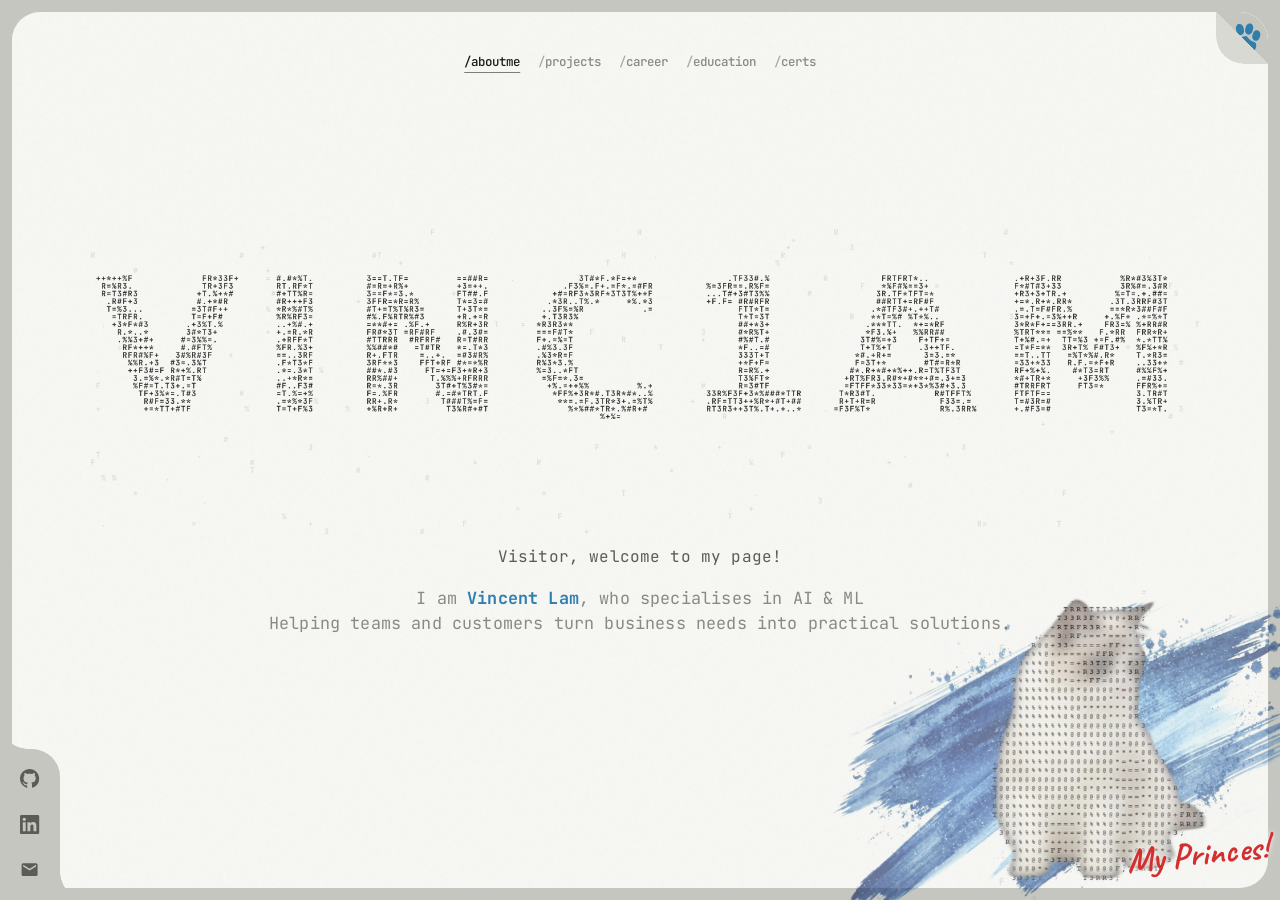
<file: index.html>
<!DOCTYPE html>
<html lang="en">
  <head>
    <meta charset="UTF-8" />
    <meta name="viewport" content="width=device-width, initial-scale=1.0" />
    <meta
      name="description"
      content="Vincent Lam — AI &amp; ML Scientist. A minimal ASCII portfolio."
    />
    <title>Vincent Lam — AI &amp; ML</title>
    <link rel="icon" href="favicon.svg" type="image/svg+xml" />
    <link rel="preconnect" href="https://fonts.googleapis.com" />
    <link rel="preconnect" href="https://fonts.gstatic.com" crossorigin />
    <link
      href="https://fonts.googleapis.com/css2?family=Caveat:wght@700&family=JetBrains+Mono:wght@400;500;600;700&display=swap"
      rel="stylesheet"
    />
    <link rel="stylesheet" href="css/ascii.css?v=198" />
  </head>
  <body>
    <a class="skip-link" href="#path-nav">Skip to sections</a>

    <div class="app" id="app" data-mode="hero">
      <section class="shell" aria-label="Vinc1AM">
        <button
          type="button"
          class="page-fold"
          id="cat-fold"
          aria-controls="corner-cat-stage"
          aria-pressed="false"
          aria-label="Hide cat"
          title="Hide cat"
        >
          <span class="page-fold__cut" aria-hidden="true"></span>
          <span class="page-fold__flap" aria-hidden="true"></span>
          <span class="page-fold__icon" aria-hidden="true">
            <!-- CC0 / public domain — Openclipart “Paw Print” by Arvin61r58 -->
            <svg xmlns="http://www.w3.org/2000/svg" viewBox="0 0 365 420" width="32" height="32" focusable="false" fill="currentColor">
              <g transform="translate(-216 -469)">
                <path d="m351.56 875.94c-12.33 12.376-26.404 12.488-43.915 4.715-31.599-14.026-51.755-34.208-62.193-62.273-2.7813-7.4787-3.3763-12.675-3.3763-29.488 0-17.639 0.54171-21.956 3.9908-31.8 9.693-27.664 33.58-11.885 70.798-26.354 21.596-8.3958 31.372-44.544 66.063-44.695 23.892-0.10353 37.369-5.5272 42.903 2.5911 48.237 70.766 77.566 42.314 95.025 71.802 7.2586 12.259 5.9449 36.05 1.3844 51.04-5.4835 18.024-11.853 27.447-29.151 43.126-20.761 18.818-53.766 47.318-66.465 26.311-11.564-19.129-57.095-23.013-75.065-4.9752z"/>
                <path d="m260.5 721.97c-2.7972-0.30752-8.3811-2.4607-12.409-4.7849-14.966-8.6365-23.741-24.627-28.418-51.787-2.2063-12.81-2.2172-16.381-0.0815-26.494 3.0767-14.569 4.5217-17.314 12.56-23.864 7.4625-6.0803 21.405-10.123 29.599-8.5826 21.998 4.1351 40.802 36.158 41.234 70.223 0.16398 12.936-4.4365 25.628-12.329 34.015-5.3014 5.6331-7.8465 7.1374-15.698 9.2781-5.1541 1.4052-11.66 2.3033-14.457 1.9958z"/>
                <path d="m500.85 727.69c-5.9638-3.7182-13.193-11.871-15.566-17.556-1.0459-2.5048-2.5584-9.6018-3.3612-15.771-1.3605-10.455-1.1108-12.378 3.6758-28.318 7.458-24.836 17.059-39.113 30.726-45.692 8.9685-4.3168 16.49-4.3184 28.214-0.006 18.248 6.7121 27.604 20.678 28.167 42.046 0.23306 8.8474-0.57603 12.781-5.8727 28.555-5.1921 15.462-7.0688 19.426-12.124 25.606-15.93 19.478-34.365 23.29-53.859 11.136z"/>
                <path d="m338.32 670.96c-20.284-6.0729-33.454-28.902-37.974-65.824-1.681-13.73-1.5401-16.732 1.2342-26.294 5.6421-19.448 13.979-27.705 31.041-30.743 12.022-2.1411 19.023-0.80141 27.854 5.3286 16.421 11.398 24.446 26.961 28.085 54.467 2.1356 16.141 2.148 19.934 0.0912 27.844-5.1332 19.741-15.575 31.175-32.084 35.134-8.6624 2.077-11.555 2.0908-18.248 0.0872z"/>
                <path d="m451.54 665.17c20.488-5.2603 34.471-27.548 40.318-64.263 2.1744-13.654 2.1417-16.658-0.28614-26.325-4.9376-19.659-12.971-28.242-29.911-31.958-11.936-2.6186-18.98-1.5589-28.026 4.2148-16.82 10.736-25.399 25.967-30.027 53.309-2.7155 16.044-2.8645 19.834-1.0941 27.82 4.4184 19.932 14.441 31.773 30.796 36.387 8.5813 2.4207 11.472 2.5498 18.231 0.81425z"/>
              </g>
            </svg>
          </span>
        </button>

        <div class="topbar">
          <nav class="path-nav" id="path-nav" aria-label="Sections">
            <button type="button" class="path-nav__link is-active" data-path="aboutme" aria-current="page">
              <span class="path-nav__slash">/</span>aboutme
            </button>
            <button type="button" class="path-nav__link" data-path="projects" data-slide="projects">
              <span class="path-nav__slash">/</span>projects
            </button>
            <button type="button" class="path-nav__link" data-path="career" data-slide="career">
              <span class="path-nav__slash">/</span>career
            </button>
            <button type="button" class="path-nav__link" data-path="education" data-slide="education">
              <span class="path-nav__slash">/</span>education
            </button>
            <button type="button" class="path-nav__link" data-path="certs" data-slide="certs">
              <span class="path-nav__slash">/</span>certs
            </button>
          </nav>
        </div>

        <div class="shell__top">
          <h1 class="visually-hidden">Vinc1AM</h1>
          <div
            class="wordmark ascii-mosaic"
            id="ascii-mosaic"
            data-text="VINC1AM"
            data-chars="#*%=+FR3T."
            data-fade
            aria-hidden="true"
          ></div>
          <p class="welcome">Visitor, welcome to my page!</p>
          <p class="tagline">
            I am <span class="tagline__name">Vincent Lam</span>, who specialises in AI &amp; ML<br />
            Helping teams and customers turn business needs into practical solutions.
          </p>
        </div>

        <div class="shell__mid">
          <div class="slide-wrap" id="slide-wrap">
            <div class="pane-chrome">
              <p class="term-line term-line--display pane__prompt" aria-hidden="true">
                <span class="deck__prompt-user">visitor</span><span class="deck__prompt-at">@</span><span class="deck__prompt-host">vinc1am.portfolio</span><span class="deck__prompt-path">:~</span><span class="deck__prompt-sep">$</span>
                <span class="term-line__cmd" id="slide-cmd">cd ~</span>
                <span class="term-line__cursor" aria-hidden="true"></span>
              </p>

              <div class="slide-track" id="slide-track">
                <article class="pane pane--slide" data-slide-panel="projects" id="panel-projects" hidden>
                  <div class="pane__body">
                    <ul class="term-list" id="list-projects"></ul>
                  </div>
                </article>

                <article class="pane pane--slide" data-slide-panel="career" id="panel-career" hidden>
                  <div class="pane__body">
                    <ul class="term-list" id="list-career"></ul>
                  </div>
                </article>

                <article class="pane pane--slide" data-slide-panel="education" id="panel-education" hidden>
                  <div class="pane__body">
                    <ul class="term-list" id="list-education"></ul>
                  </div>
                </article>

                <article class="pane pane--slide pane--certs" data-slide-panel="certs" id="panel-certs" hidden>
                  <div class="pane__body">
                    <ul class="term-list" id="list-certs"></ul>
                  </div>
                </article>
              </div>
            </div>

            <div class="slide-dots" aria-hidden="true">
              <span class="slide-dot" data-dot="projects"></span>
              <span class="slide-dot" data-dot="career"></span>
              <span class="slide-dot" data-dot="education"></span>
              <span class="slide-dot" data-dot="certs"></span>
            </div>
          </div>
        </div>

      </section>

      <nav class="social social--corner" aria-label="Contact">
        <a
          class="social__link"
          href="https://github.com/vinc1am"
          target="_blank"
          rel="noopener noreferrer"
          aria-label="GitHub"
        >
          <svg class="social__icon" xmlns="http://www.w3.org/2000/svg" viewBox="0 0 24 24" aria-hidden="true" focusable="false">
            <path fill="currentColor" d="M12 0C5.37 0 0 5.37 0 12c0 5.31 3.435 9.795 8.205 11.385.6.105.825-.255.825-.57 0-.285-.015-1.23-.015-2.235-3.015.555-3.795-.735-4.035-1.41-.135-.345-.72-1.41-1.23-1.695-.42-.225-1.02-.78-.015-.795.945-.015 1.62.87 1.845 1.23 1.08 1.815 2.805 1.305 3.495.99.105-.78.42-1.305.765-1.605-2.67-.3-5.46-1.335-5.46-5.925 0-1.305.465-2.385 1.23-3.225-.12-.3-.54-1.53.12-3.18 0 0 1.005-.315 3.3 1.23.96-.27 1.98-.405 3-.405s2.04.135 3 .405c2.295-1.56 3.3-1.23 3.3-1.23.66 1.65.24 2.88.12 3.18.765.84 1.23 1.905 1.23 3.225 0 4.605-2.805 5.625-5.475 5.925.435.375.81 1.095.81 2.22 0 1.605-.015 2.895-.015 3.3 0 .315.225.69.825.57A12.02 12.02 0 0024 12c0-6.63-5.37-12-12-12z" />
          </svg>
        </a>
        <a
          class="social__link"
          href="https://www.linkedin.com/in/vinc1am/"
          target="_blank"
          rel="noopener noreferrer"
          aria-label="LinkedIn"
        >
          <svg class="social__icon" xmlns="http://www.w3.org/2000/svg" viewBox="0 0 24 24" aria-hidden="true" focusable="false">
            <path fill="currentColor" d="M20.447 20.452h-3.554v-5.569c0-1.328-.027-3.037-1.852-3.037-1.853 0-2.136 1.445-2.136 2.939v5.667H9.351V9h3.414v1.561h.046c.477-.9 1.637-1.85 3.37-1.85 3.601 0 4.267 2.37 4.267 5.455v6.286zM5.337 7.433c-1.144 0-2.063-.926-2.063-2.065 0-1.138.92-2.063 2.063-2.063 1.14 0 2.064.925 2.064 2.063 0 1.139-.925 2.065-2.064 2.065zm1.782 13.019H3.555V9h3.564v11.452zM22.225 0H1.771C.792 0 0 .774 0 1.729v20.542C0 23.227.792 24 1.771 24h20.451C23.2 24 24 23.227 24 22.271V1.729C24 .774 23.2 0 22.222 0h.003z" />
          </svg>
        </a>
        <a class="social__link" href="mailto:vlianmcent@gmail.com" aria-label="Email">
          <svg class="social__icon" xmlns="http://www.w3.org/2000/svg" viewBox="0 0 24 24" aria-hidden="true" focusable="false">
            <path fill="currentColor" d="M20 4H4C2.9 4 2 4.9 2 6v12c0 1.1.9 2 2 2h16c1.1 0 2-.9 2-2V6c0-1.1-.9-2-2-2zm0 4l-8 5-8-5V6l8 5 8-5v2z" />
          </svg>
        </a>
      </nav>

      <!-- Corner ASCII cat + sketch label (same as vinc1am.com hero) -->
      <div class="corner-cat-stage" id="corner-cat-stage" aria-hidden="true">
        <div class="corner-cat"></div>
        <p class="corner-cat__sketch">My Princes!</p>
      </div>

    </div>

    <script src="js/ascii-mosaic.js?v=56" defer></script>
    <script src="js/ascii.js?v=44" defer></script>
    <script src="js/corner-cat.js?v=19" defer></script>
  </body>
</html>
</file>
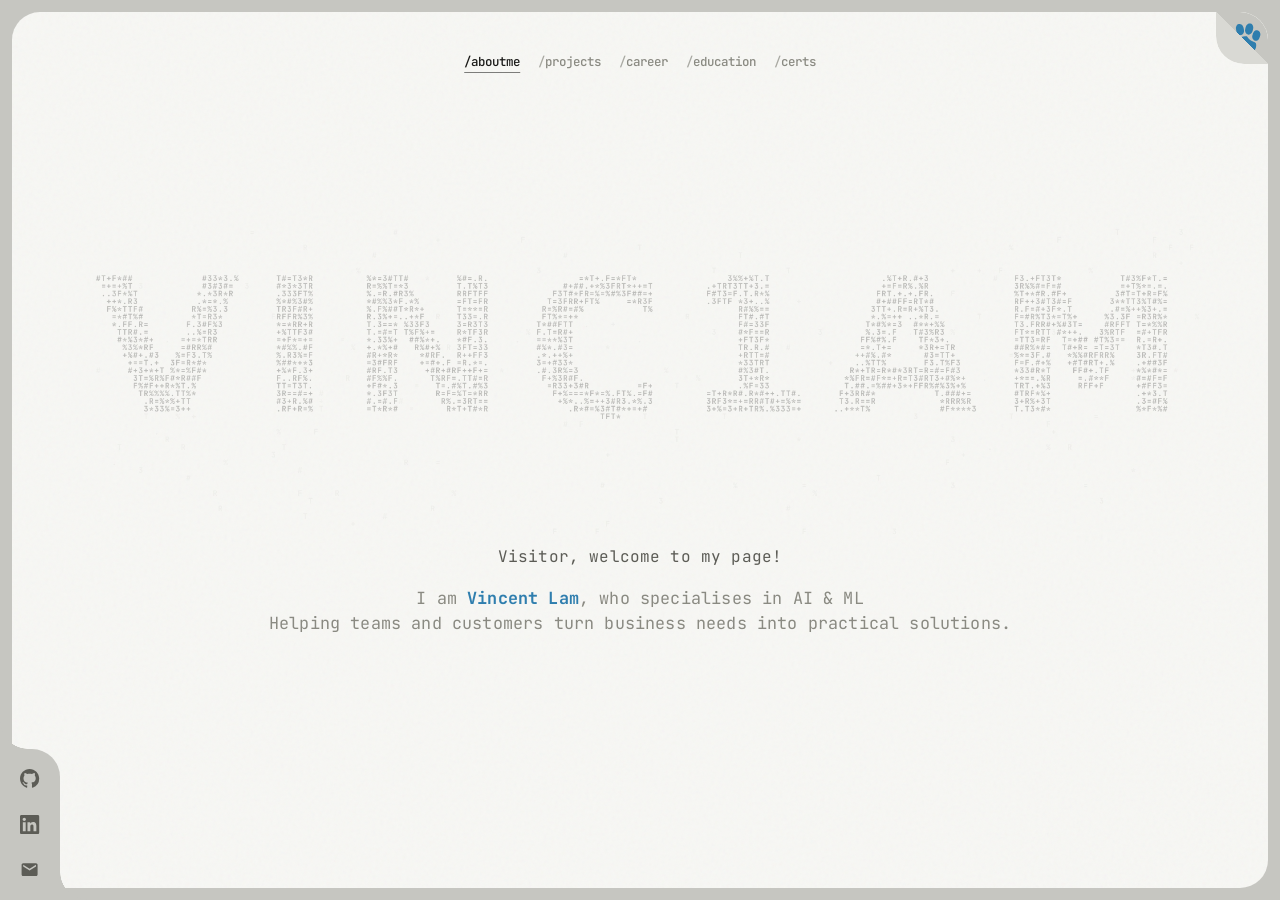
<file: ascii.html>
<!DOCTYPE html>
<html lang="en">
  <head>
    <meta charset="UTF-8" />
    <meta http-equiv="refresh" content="0; url=./" />
    <link rel="canonical" href="./" />
    <title>Redirecting…</title>
  </head>
  <body>
    <p><a href="./">Continue to Vincent Lam</a></p>
  </body>
</html>
</file>
<file: css/ascii.css>
/* Vincent Lam — ASCII portrait landing (dev) */

:root {
  color-scheme: light;
  /* Cover = fresh paper stage; page = deeper stone frame (must read apart) */
  --bg: #f7f7f4;
  --bg-deep: #c6c6c1;
  --page: var(--bg-deep);
  --cover: var(--bg);
  --ink: #1a1a18;
  --ink-soft: #5c5c56;
  --ink-faint: #8a8a82;
  --line: rgba(26, 26, 24, 0.1);
  --ascii: #222220;
  --accent: #6aafd4; /* soft — mosaic jump flash */
  --accent-text: #2f7eae; /* stronger — names, company labels */
  /* Cool accent while glyphs jump (hover push) */
  --ascii-flash: var(--accent);
  --surface: rgba(255, 255, 255, 0.28);
  --surface-panel: rgba(255, 255, 255, 0.55);
  --surface-strong: rgba(255, 255, 255, 0.7);
  --surface-border: rgba(26, 26, 24, 0.12);
  /* One clear terminal face for UI + body copy */
  --font-ui: "JetBrains Mono", ui-monospace, Menlo, monospace;
  --font-mono: "JetBrains Mono", ui-monospace, Menlo, monospace;
  --pad: clamp(1.1rem, 3.2vw, 2rem);
  --ease: cubic-bezier(0.22, 1, 0.36, 1);
  --frame: 0.75rem;
  --r: 1.75rem;
  --scoop: 1.75rem; /* same as before the oversized bump */
  --dock-btn: 2.45rem;
  --dock-gap: 0.4rem;
  --dock-pad: 0.65rem;
  --dock-w: calc(var(--dock-btn) + 2 * var(--dock-pad));
  --dock-h: calc(
    3 * var(--dock-btn) + 2 * var(--dock-gap) + 2 * var(--dock-pad)
  );
}

*,
*::before,
*::after {
  box-sizing: border-box;
}

html,
body {
  height: 100%;
  overflow: hidden;
}

body {
  margin: 0;
  font-family: var(--font-ui);
  font-size: 0.9375rem;
  line-height: normal;
  font-weight: 400;
  color: var(--ink);
  background: var(--page);
  -webkit-font-smoothing: antialiased;
}

.app {
  position: relative;
  width: 100%;
  height: 100svh;
  overflow: hidden;
  font-family: var(--font-mono);
  background: var(--page);
  padding: var(--frame);
  box-sizing: border-box;
}

/*
 * Top-right page fold — peels further on hover (cat icon),
 * click toggles the corner cat + “My Princes!”.
 *
 * Geometry: corner is cut away (shows --page); the paper triangle
 * folds down onto the cover so its backside is visible.
 */
.page-fold {
  /* Level 1 idle — peek; hover jumps straight to level 3 */
  --fold: 3.25rem;
  position: absolute;
  top: 0;
  right: 0;
  z-index: 12;
  width: var(--fold);
  height: var(--fold);
  padding: 0;
  border: 0;
  background: transparent;
  cursor: pointer;
  /* Outer cover corner stays rounded while the flap peels */
  border-top-right-radius: var(--r);
  overflow: hidden;
  transition: width 0.35s var(--ease), height 0.35s var(--ease);
}

.page-fold:hover,
.page-fold:focus-visible {
  --fold: 4.35rem;
}

.page-fold:focus-visible {
  outline: 2px solid var(--accent-text);
  outline-offset: 3px;
}

/*
 * Stack (bottom → top): cut ground → cat → flap/cover.
 * Cat is fixed; only the fold size reveals more of it through the cut.
 * Flap sits above so the folded paper covers the cat on that side.
 */
.page-fold__cut {
  position: absolute;
  inset: 0;
  z-index: 0;
  pointer-events: none;
  clip-path: polygon(0 0, 100% 0, 100% 100%);
  background: var(--page);
}

.page-fold__icon {
  position: absolute;
  inset: 0;
  z-index: 1;
  pointer-events: none;
  /* On (default, cat showing) → blue; off → muted */
  color: var(--accent-text);
  /* Only visible in the cut — cover/flap hide the rest */
  clip-path: polygon(0 0, 100% 0, 100% 100%);
  transition: color 0.25s var(--ease);
}

.page-fold.is-open .page-fold__icon {
  color: var(--ink-soft);
}

.page-fold__icon svg {
  position: absolute;
  top: 0.3rem;
  right: 0.3rem;
  display: block;
  width: 2.35rem;
  height: 2.35rem;
}

/*
 * Folded-down flap = flat backside of the corner on the cover
 * (above the cat so it reads as paper covering the icon).
 */
.page-fold__flap {
  position: absolute;
  inset: 0;
  z-index: 2;
  pointer-events: none;
  background: #d9d9d4;
  border-bottom-left-radius: var(--r);
  -webkit-mask-image: linear-gradient(45deg, #000 50%, transparent 50%);
  mask-image: linear-gradient(45deg, #000 50%, transparent 50%);
}

a {
  color: inherit;
  text-decoration: none;
}

a:hover {
  text-decoration: underline;
  text-underline-offset: 0.18em;
}

button {
  font: inherit;
  color: inherit;
  background: none;
  border: 0;
  padding: 0;
  cursor: pointer;
}

a:focus-visible,
button:focus-visible {
  outline: 2px solid var(--ink);
  outline-offset: 3px;
}

.skip-link {
  position: absolute;
  left: -999px;
  top: 0.5rem;
  z-index: 100;
  padding: 0.5rem 0.75rem;
  background: var(--ink);
  color: var(--bg);
}

.skip-link:focus {
  left: 0.5rem;
}

.visually-hidden {
  position: absolute;
  width: 1px;
  height: 1px;
  padding: 0;
  margin: -1px;
  overflow: hidden;
  clip: rect(0, 0, 0, 0);
  white-space: nowrap;
  border: 0;
}

.shell {
  position: relative;
  height: 100%;
  display: grid;
  grid-template-rows: auto auto minmax(0, 1fr);
  gap: clamp(0.75rem, 2vh, 1.25rem);
  padding: var(--pad);
  /* Cover stage — BL open for icon dock; scoops add the concave R */
  background: var(--cover);
  border-radius: var(--r);
  border-bottom-left-radius: 0;
  overflow: hidden;
  box-sizing: border-box;
}

.shell::before {
  content: "";
  position: absolute;
  inset: 0;
  pointer-events: none;
  opacity: 0.035;
  background-image: url("data:image/svg+xml,%3Csvg viewBox='0 0 256 256' xmlns='http://www.w3.org/2000/svg'%3E%3Cfilter id='n'%3E%3CfeTurbulence type='fractalNoise' baseFrequency='0.9' numOctaves='3' stitchTiles='stitch'/%3E%3C/filter%3E%3Crect width='100%25' height='100%25' filter='url(%23n)'/%3E%3C/svg%3E");
  z-index: 0;
  border-radius: inherit;
}

/* Graph-paper grid removed — cleaner bg */

.shell__top,
.shell__mid,
.corners,
.topbar {
  position: relative;
  z-index: 1;
}

.topbar {
  position: relative;
  z-index: 5;
  display: flex;
  align-items: center;
  justify-content: center;
  min-height: 2.15rem;
}

/* Terminal path nav — minimal, mono, slash-led */
.path-nav {
  position: absolute;
  left: 50%;
  transform: translateX(-50%);
  display: flex;
  flex-wrap: wrap;
  align-items: baseline;
  justify-content: center;
  gap: 0.15rem 1.1rem;
  font-family: var(--font-mono);
  font-size: 0.78rem;
  font-weight: 500;
  letter-spacing: 0.01em;
  max-width: calc(100% - 18rem);
}

.path-nav__link {
  position: relative;
  padding: 0.2rem 0;
  color: var(--ink-faint);
  border: 0;
  background: none;
  cursor: pointer;
  transition: color 0.25s var(--ease);
}

.path-nav__slash {
  color: var(--ink-faint);
  opacity: 0.7;
  margin-right: 0.02em;
}

.path-nav__link:hover {
  color: var(--ink);
  text-decoration: none;
}

.path-nav__link:hover .path-nav__slash {
  color: var(--ink-soft);
  opacity: 1;
}

.path-nav__link.is-active {
  color: var(--ink);
}

.path-nav__link.is-active .path-nav__slash {
  color: var(--ink);
  opacity: 1;
}

.path-nav__link.is-active::after {
  content: "";
  position: absolute;
  left: 0;
  right: 0;
  bottom: 0;
  height: 1px;
  background: var(--ink);
  opacity: 0.55;
}

.shell__top {
  display: flex;
  flex-direction: column;
  align-items: center;
  gap: 0.65rem;
  padding-top: clamp(0.25rem, 1.5vh, 0.75rem);
}

.shell__mid {
  min-height: 0;
  display: grid;
  grid-template-rows: minmax(0, 1fr);
  gap: 0.55rem;
  max-width: 720px;
  width: 100%;
  margin: 0 auto;
  align-content: start;
}

.corners {
  position: relative;
  z-index: 2;
  display: flex;
  justify-content: space-between;
  align-items: flex-start;
  gap: 1.5rem;
  pointer-events: none;
}

.corners a,
.corners button {
  pointer-events: auto;
}

.corners--bottom {
  justify-content: flex-end;
  align-items: flex-end;
  gap: 1rem;
}

/* Cat stage — brush + ASCII + sketch label */
.corner-cat-stage {
  position: absolute;
  right: -6.25rem;
  bottom: 0;
  z-index: 4;
  width: min(58vw, 620px);
  pointer-events: none;
  /* Progressive: shell shows first; cat fades in when frames are ready */
  opacity: 0;
  transition:
    opacity 0.55s var(--ease),
    transform 0.45s var(--ease),
    visibility 0.4s;
}

.corner-cat-stage.is-ready {
  opacity: 1;
}

.corner-cat-stage.is-hidden,
.corner-cat-stage[hidden] {
  display: none !important;
  opacity: 0;
}

.corner-cat {
  position: relative;
  width: 100%;
  pointer-events: auto;
  line-height: 0;
  cursor: default;
}

.corner-cat__sketch {
  position: absolute;
  /* Bottom-right of the cat stage */
  left: auto;
  right: 18%;
  top: auto;
  bottom: 8%;
  z-index: 2;
  margin: 0;
  font-family: "Caveat", cursive;
  font-size: clamp(1.55rem, 3.4vw, 2.15rem);
  font-weight: 700;
  color: #d32f2f; /* same sketch red as vinc1am.com */
  line-height: 1.05;
  letter-spacing: 0.01em;
  transform: rotate(-6deg);
  pointer-events: none;
  user-select: none;
  text-shadow:
    0 0.5px 0 rgba(198, 40, 40, 0.12),
    0 0 0.08em rgba(247, 247, 244, 0.95),
    0 0 0.2em rgba(247, 247, 244, 0.7);
}

/* 筆刷 plate — full stroke visible (contain), sized under the cat */
.corner-cat::before {
  content: "";
  position: absolute;
  z-index: 0;
  right: -2%;
  bottom: -2%;
  width: 132%; /* 88% × 1.5 */
  height: 108%; /* 72% × 1.5 */
  background: url("../assets/cat/brush-bg.webp") center / contain no-repeat;
  opacity: 0.58;
  filter: none;
  mix-blend-mode: multiply;
  pointer-events: none;
  transform: translate(12%, 12%) rotate(-4deg);
  border-radius: 0;
  -webkit-mask-image: none;
  mask-image: none;
}

.corner-cat__media {
  position: relative;
  z-index: 1;
  display: block;
  width: 100%;
  height: auto;
  object-fit: contain;
  object-position: bottom right;
  background: transparent;
  pointer-events: auto;
  user-select: none;
  vertical-align: bottom;
}

.corner-cat.is-flushing .corner-cat__media {
  filter: contrast(1.04);
}

.social {
  display: flex;
  align-items: center;
  gap: 0.4rem;
}

/*
 * Bottom-left dock (previous area) + concave scoops.
 * East scoop uses the same math as north (circle at outer corner)
 * with a 1px overlap so the V 缺口 stays filled.
 */
.social--corner {
  position: absolute;
  left: 0;
  bottom: 0;
  z-index: 7;
  box-sizing: border-box;
  width: var(--dock-w);
  height: var(--dock-h);
  flex-direction: column;
  align-items: center;
  justify-content: center;
  gap: var(--dock-gap);
  margin: 0;
  padding: var(--dock-pad);
  background: var(--page);
  border-top-right-radius: var(--scoop);
}

/* North scoop — larger inverted 角 into the cover above */
.social--corner::before {
  content: "";
  position: absolute;
  left: 0;
  top: calc(-1 * var(--scoop) + 0.5px);
  width: var(--scoop);
  height: var(--scoop);
  background: var(--page);
  -webkit-mask-image: radial-gradient(
    circle at 100% 0,
    #0000 calc(var(--scoop) - 0.5px),
    #000 var(--scoop)
  );
  mask-image: radial-gradient(
    circle at 100% 0,
    #0000 calc(var(--scoop) - 0.5px),
    #000 var(--scoop)
  );
  pointer-events: none;
}

/* East scoop — larger inverted 角 into the cover on the right */
.social--corner::after {
  content: "";
  position: absolute;
  left: calc(100% - 0.5px);
  bottom: 0;
  width: var(--scoop);
  height: var(--scoop);
  background: var(--page);
  -webkit-mask-image: radial-gradient(
    circle at 100% 0,
    #0000 calc(var(--scoop) - 0.5px),
    #000 var(--scoop)
  );
  mask-image: radial-gradient(
    circle at 100% 0,
    #0000 calc(var(--scoop) - 0.5px),
    #000 var(--scoop)
  );
  pointer-events: none;
}

.social__link {
  display: grid;
  place-items: center;
  width: var(--dock-btn);
  height: var(--dock-btn);
  padding: 0;
  box-sizing: border-box;
  color: var(--ink-soft);
  background: transparent;
  border: 0;
  border-radius: 0;
  transition:
    color 0.25s var(--ease),
    transform 0.25s var(--ease);
}

.social__link:hover {
  color: var(--accent-text);
  background: transparent;
  text-decoration: none;
  transform: translateY(-1px);
}

.social__link:focus-visible {
  outline: 2px solid var(--accent-text);
  outline-offset: 3px;
  border-radius: 4px;
}

.social__icon {
  width: 1.2rem;
  height: 1.2rem;
  display: block;
}

.welcome {
  margin: 0;
  font-family: var(--font-mono);
  font-size: clamp(0.85rem, 1.6vw, 1rem);
  font-weight: 400;
  color: var(--ink-soft);
  letter-spacing: 0.01em;
  text-align: center;
}

.tagline {
  margin: 0.55rem auto 0;
  max-width: 48rem;
  font-family: var(--font-mono);
  font-size: clamp(0.9rem, 1.7vw, 1.05rem);
  font-weight: 400;
  color: var(--ink-faint);
  letter-spacing: 0.01em;
  text-align: center;
  line-height: 1.45;
}

.tagline__name {
  font-weight: 700;
  color: var(--accent-text);
}

.wordmark {
  margin: 0;
  color: var(--ascii);
  font-family: var(--font-mono);
  font-size: clamp(6.5px, 1.55vw, 13px);
  font-weight: 400;
  line-height: 1.05;
  letter-spacing: 0;
  white-space: pre;
  text-align: center;
  user-select: none;
  transform-origin: center center;
  max-width: 100%;
  overflow: hidden;
  font-variant-ligatures: none;
  font-feature-settings: "liga" 0, "calt" 0;
}

.ascii-mosaic {
  display: flex;
  justify-content: center;
  align-items: center;
  width: 100%;
  max-width: min(1120px, 100%);
  margin-inline: auto;
  line-height: 0;
  white-space: normal;
  font-size: 0;
}

.ascii-mosaic__canvas {
  display: block;
  width: 100%;
  height: auto;
  cursor: inherit;
  /* Bitmap is fixed; browser only scales this layer on resize */
}

.ascii-mosaic.is-morphing .ascii-mosaic__canvas {
  filter: contrast(1.05);
}

/* After glyph dissolve — hide empty canvas (no slide / opacity anim) */
.ascii-mosaic.is-spent {
  visibility: hidden;
  pointer-events: none;
}

/* Hero → content morph */
.app[data-mode="hero"] .shell {
  grid-template-rows: auto 1fr auto;
}

.app[data-mode="hero"] .shell__mid {
  grid-template-rows: minmax(0, 1fr);
  align-content: center;
}

.app[data-mode="hero"] .term-line--display,
.app[data-mode="hero"] .slide-wrap,
.app[data-mode="hero"] .slide-dots {
  opacity: 0;
  visibility: hidden;
  pointer-events: none;
  height: 0;
  min-height: 0;
  overflow: hidden;
  margin: 0;
}

.app[data-mode="hero"] .shell__top {
  flex: 1;
  justify-content: center;
  /* Optical shift up — less top pad, more bottom pad */
  padding-top: clamp(0.15rem, 1.2vh, 0.6rem);
  padding-bottom: clamp(2.5rem, 11vh, 5rem);
}

.app[data-mode="morphing"] .welcome,
.app[data-mode="morphing"] .tagline {
  opacity: 0;
  transform: translateY(-6px);
  pointer-events: none;
}

.app[data-mode="morphing"] .term-line--display,
.app[data-mode="morphing"] .slide-wrap {
  opacity: 0;
  visibility: hidden;
  pointer-events: none;
}

.app[data-mode="morphing"] .ascii-mosaic {
  max-width: min(720px, 100%);
}

.app[data-mode="content"] .welcome,
.app[data-mode="content"] .tagline {
  opacity: 0;
  max-height: 0;
  margin: 0;
  overflow: hidden;
  pointer-events: none;
}

.app[data-mode="content"] .shell {
  /* topbar | collapsed wordmark | table */
  grid-template-rows: auto 0fr minmax(0, 1fr);
  gap: clamp(0.45rem, 1.2vh, 0.85rem);
}

.app[data-mode="content"] .shell__top {
  min-height: 0;
  max-height: 0;
  padding: 0;
  gap: 0;
  overflow: hidden;
  pointer-events: none;
}

.app[data-mode="content"] .shell__mid {
  grid-template-rows: minmax(0, 1fr);
  height: 100%;
  width: 80%;
  max-width: 80%;
  align-content: stretch;
  min-height: 0;
}

.app[data-mode="content"] .term-line--display,
.app[data-mode="content"] .slide-wrap,
.app[data-mode="content"] .slide-dots {
  opacity: 1 !important;
  visibility: visible !important;
  pointer-events: auto;
  transform: none;
  margin: 0;
  transition: none;
}

/* Prompt snaps in — never fades / slides */
.app[data-mode="content"] .pane__prompt,
.app[data-mode="content"] .term-line--display {
  opacity: 1 !important;
  visibility: visible !important;
  height: auto !important;
  min-height: 0 !important;
  overflow: visible !important;
  transform: none !important;
  transition: none !important;
}

.app[data-mode="content"] .slide-wrap {
  height: 100%;
  min-height: min(72vh, 100%);
  overflow: hidden;
}

.app[data-mode="content"] .pane.is-active {
  opacity: 1;
}

.term-row {
  opacity: 0;
  transform: translateY(8px);
}

.term-row.is-assembled {
  opacity: 1;
  transform: none;
  transition:
    opacity 0.4s var(--ease),
    transform 0.45s var(--ease);
  transition-delay: var(--assemble-delay, 0ms);
}

.app[data-mode="hero"] .term-line--display,
.app[data-mode="hero"] .slide-wrap,
.app[data-mode="morphing"] .welcome,
.app[data-mode="morphing"] .tagline {
  transition:
    opacity 0.35s var(--ease),
    transform 0.4s var(--ease),
    visibility 0.35s;
}

@keyframes pane-rebuild {
  from {
    opacity: 0.15;
    transform: translateY(12px) scale(0.985);
  }
  to {
    opacity: 1;
    transform: none;
  }
}

[data-fade] {
  opacity: 0;
  transform: translateY(10px);
  transition:
    opacity 0.8s var(--ease),
    transform 0.8s var(--ease);
}

[data-fade].is-in {
  opacity: 1;
  transform: none;
}

.wordmark[data-fade] {
  transition-delay: 0.16s;
}

.welcome[data-fade] {
  transition-delay: 0.28s;
}

.tagline[data-fade] {
  transition-delay: 0.36s;
}



.ascii-mosaic[data-fade],
.ascii-mosaic[data-fade].is-in {
  transform: none !important;
}

.slide-nav {
  display: flex;
  justify-content: center;
  gap: 0.15rem;
  padding: 0.2rem;
  border: 1px solid var(--surface-border);
  background: var(--surface);
  width: fit-content;
  max-width: 100%;
  margin: 0 auto;
}

.slide-nav__btn {
  padding: 0.4rem 0.85rem;
  font-size: 0.78rem;
  font-weight: 500;
  letter-spacing: -0.01em;
  color: var(--ink-soft);
  border: 1px solid transparent;
  transition:
    color 0.25s var(--ease),
    background 0.25s var(--ease),
    border-color 0.25s var(--ease);
}

.slide-nav__btn:hover {
  color: var(--ink);
}

.slide-nav__btn.is-active {
  color: var(--ink);
  background: var(--surface-strong);
  border-color: var(--surface-border);
}

/* Prompt hierarchy without loud color — weight + ink steps */
.deck__prompt-user {
  font-weight: 600;
  color: var(--ink);
}

.deck__prompt-at {
  font-weight: 700;
  color: var(--accent-text);
}

.deck__prompt-host {
  font-weight: 500;
  color: var(--ink-soft);
}

.deck__prompt-path {
  font-weight: 400;
  color: var(--ink-faint);
}

.deck__prompt-sep {
  margin: 0 0.5rem 0 0.15rem;
  font-weight: 500;
  color: var(--ink);
}

.term-line {
  display: flex;
  align-items: center;
  gap: 0.15rem;
  font-family: var(--font-mono);
  font-size: 0.82rem;
  color: var(--ink);
  margin: 0;
}

.term-line--display {
  justify-content: flex-start;
}

.term-line__cmd {
  color: var(--ink-soft);
}

.term-line__cmd.is-flash {
  animation: cmd-flash 0.4s var(--ease);
}

.term-line__cursor {
  display: inline-block;
  width: 0.5ch;
  height: 1em;
  margin-left: 0.15rem;
  background: var(--ink);
  vertical-align: text-bottom;
  animation: cursor-blink 1.1s steps(1, end) infinite;
}

.slide-wrap {
  min-height: 0;
  height: 100%;
  display: grid;
  grid-template-rows: 1fr auto;
  gap: 0.55rem;
}

.pane-chrome {
  --term-frame: rgba(26, 26, 24, 0.28);
  display: flex;
  flex-direction: column;
  min-width: 0;
  min-height: 0;
  height: 100%;
  border: 2px solid var(--term-frame);
  background: transparent;
  overflow: hidden;
  box-sizing: border-box;
}

.pane__prompt {
  flex-shrink: 0;
  flex-wrap: wrap;
  width: 100%;
  min-width: 0;
  margin: 0;
  padding: 0.55rem 0.75rem;
  border-bottom: 1px solid var(--term-frame);
  box-sizing: border-box;
  transition: none;
}

.slide-track {
  position: relative;
  flex: 1 1 auto;
  min-width: 0;
  min-height: 0;
  height: 100%;
  overflow: hidden;
}

.pane {
  display: flex;
  flex-direction: column;
  min-width: 0;
  min-height: 0;
  height: 100%;
  border: none;
  background: transparent;
  overflow: hidden;
}

.pane--slide[hidden] {
  display: none !important;
}

.slide-dots {
  display: flex;
  justify-content: center;
  gap: 0.4rem;
}

.slide-dot {
  width: 0.35rem;
  height: 0.35rem;
  border-radius: 50%;
  background: rgba(26, 26, 24, 0.18);
  cursor: pointer;
  transition:
    background 0.25s var(--ease),
    transform 0.25s var(--ease);
}

.slide-dot.is-active {
  background: var(--ink);
  transform: scale(1.15);
}

.pane__tab,
.pane__tab--static {
  display: grid;
  grid-template-columns: auto 1fr auto;
  align-items: center;
  gap: 0.55rem;
  width: 100%;
  padding: 0.65rem 0.75rem;
  border-bottom: 1px solid var(--surface-border);
  text-align: left;
  font-family: var(--font-mono);
  font-size: 0.72rem;
  color: var(--ink);
}

.pane__dots {
  width: 2rem;
  height: 0.5rem;
  border-radius: 999px;
  background:
    radial-gradient(circle at 0.25rem 50%, #b8b8b2 0.18rem, transparent 0.2rem),
    radial-gradient(circle at 0.95rem 50%, #b8b8b2 0.18rem, transparent 0.2rem),
    radial-gradient(circle at 1.65rem 50%, #b8b8b2 0.18rem, transparent 0.2rem);
}

.pane__title {
  font-weight: 500;
  letter-spacing: 0.01em;
}

.pane__body {
  flex: 1;
  min-height: 0;
  overflow: auto;
  padding: 0.55rem 0.75rem 0.7rem;
}

.term-row--db-logo {
  position: relative;
}

.term-row__db-body {
  position: relative;
  z-index: 1;
}

.term-row__watermark {
  position: absolute;
  right: 0.4rem;
  top: 50%;
  transform: translateY(-50%);
  width: min(40%, 7.5rem);
  pointer-events: none;
  z-index: 0;
}

.term-row__watermark img {
  display: block;
  width: 100%;
  height: auto;
  opacity: 0.12;
}

/* Google has only 2 certs — reserve one more cert-line of space for the mark */
.term-row--db-google .term-sub::after {
  content: "";
  display: block;
  height: calc(0.8rem * 1.4 + 0.24rem);
  padding: 0.12rem 0;
  visibility: hidden;
  pointer-events: none;
}

.pane__meta {
  margin: 0 0 0.85rem;
  font-family: var(--font-mono);
  font-size: 0.68rem;
  color: var(--ink-faint);
  letter-spacing: 0.02em;
}

.term-list {
  list-style: none;
  margin: 0;
  padding: 0;
}

.term-row {
  padding: 0.65rem 0 0.7rem;
  border-top: none;
}

.term-row + .term-row {
  padding-top: 0.85rem;
  border-top: 1px solid var(--term-frame, rgba(26, 26, 24, 0.14));
}

.term-row:first-child {
  padding-top: 0.15rem;
}

.term-row__link {
  display: grid;
  grid-template-columns: 2.4ch 1fr auto;
  gap: 0.15rem 0.75rem;
  align-items: baseline;
  color: inherit;
  text-decoration: none;
}

.term-row__link:hover {
  text-decoration: none;
}

.term-row__link:hover .term-row__name {
  color: var(--accent-text);
}

.term-row__idx,
.term-row__year,
.term-row__mark,
.term-row__kind,
.term-sub__bullet {
  font-family: var(--font-mono);
  font-size: 0.72rem;
  color: var(--ink-faint);
  font-variant-numeric: tabular-nums;
}

.term-row__idx {
  text-align: right;
}

.term-row__name {
  margin: 0;
  font-family: var(--font-mono);
  font-size: 0.9rem;
  font-weight: 600;
  letter-spacing: 0;
}

.term-row__desc {
  grid-column: 2 / -1;
  margin: 0.18rem 0 0;
  font-family: var(--font-mono);
  font-size: 0.78rem;
  color: var(--ink-soft);
  line-height: 1.45;
  letter-spacing: 0.01em;
}

.term-row--log {
  display: grid;
  grid-template-columns: 2.75rem minmax(0, 1fr);
  gap: 0.55rem 0.85rem;
  align-items: start;
  padding: 0.85rem 0;
}

.term-row--log:first-child {
  padding-top: 0.2rem;
}

.term-row__body {
  min-width: 0;
}

.term-row__head {
  display: flex;
  align-items: baseline;
  justify-content: space-between;
  gap: 0.75rem 1rem;
  margin-bottom: 0.15rem;
}

.term-row__head .term-row__name {
  margin: 0;
  min-width: 0;
}

.term-row__head .term-row__year {
  flex-shrink: 0;
  margin-left: auto;
  text-align: right;
  white-space: nowrap;
}

.term-row__org {
  margin: 0.15rem 0 0;
  font-family: var(--font-mono);
  font-size: 0.82rem;
  font-weight: 500;
  color: var(--accent-text);
  letter-spacing: 0.01em;
}

.term-row__grade {
  margin: 0.12rem 0 0;
  font-family: var(--font-mono);
  font-size: 0.78rem;
  color: var(--ink-faint);
  letter-spacing: 0.02em;
}

.term-achievements {
  list-style: none;
  margin: 0.35rem 0 0;
  padding: 0;
}

.term-achievements__item {
  display: flex;
  gap: 0.55rem;
  align-items: baseline;
  padding: 0.08rem 0;
  font-family: var(--font-mono);
  font-size: 0.78rem;
  color: var(--ink-soft);
  line-height: 1.4;
  letter-spacing: 0.01em;
}

.term-achievements__bullet {
  flex-shrink: 0;
  width: 1ch;
  font-family: var(--font-mono);
  font-size: 0.72rem;
  color: var(--ink-faint);
}

.term-row__logo {
  width: 2.75rem;
  height: 2.75rem;
  display: flex;
  align-items: center;
  justify-content: center;
  flex-shrink: 0;
  border: 1px solid var(--line);
  background: transparent;
  padding: 0.15rem;
  margin-top: 0.1rem;
  overflow: hidden;
}

.term-row__logo--empty {
  border-color: transparent;
  background: transparent;
}

.term-row__logo img {
  width: 100%;
  height: 100%;
  object-fit: contain;
  display: block;
  filter: saturate(0.82) sepia(0.06) contrast(0.98);
}

.term-row__vendor {
  margin: 0 0 0.35rem;
  font-family: var(--font-mono);
  font-size: 0.78rem;
  font-weight: 500;
  letter-spacing: 0.02em;
  color: var(--accent-text);
}

.term-row__vendor::before {
  content: "[";
  color: var(--ink-faint);
  font-weight: 400;
}

.term-row__vendor::after {
  content: "]";
  color: var(--ink-faint);
  font-weight: 400;
}

.term-sub {
  list-style: none;
  margin: 0;
  padding: 0;
}

.term-sub__item {
  display: flex;
  gap: 0.55rem;
  align-items: baseline;
  padding: 0.1rem 0;
  font-family: var(--font-mono);
  font-size: 0.8rem;
  color: var(--ink-soft);
  letter-spacing: 0.01em;
}

.term-sub__bullet {
  width: 1ch;
  flex-shrink: 0;
}

@keyframes cursor-blink {
  0%,
  49% {
    opacity: 1;
  }
  50%,
  100% {
    opacity: 0;
  }
}

@keyframes cmd-flash {
  0% {
    opacity: 0.35;
  }
  100% {
    opacity: 1;
  }
}

@keyframes slide-in {
  from {
    opacity: 0;
    transform: translateX(10px);
  }
  to {
    opacity: 1;
    transform: none;
  }
}

@media (max-width: 640px) {
  .wordmark {
    font-size: clamp(4.5px, 1.9vw, 8px);
  }

  .app[data-mode="content"] .shell__mid {
    width: 80%;
    max-width: 80%;
  }

  .topbar {
    flex-direction: column;
    align-items: stretch;
    gap: 0.55rem;
    min-height: 0;
  }

  :root {
    --r: 1.5rem;
    --scoop: 1.5rem;
    --dock-btn: 2.3rem;
  }

  .path-nav {
    position: relative;
    left: auto;
    max-width: 100%;
    gap: 0.1rem 0.75rem;
    font-size: 0.7rem;
    justify-content: flex-start;
    transform: none;
  }

  .term-line {
    font-size: 0.75rem;
  }
}

@media (prefers-reduced-motion: reduce) {
  [data-fade],
  .term-row__link,
  .slide-nav__btn,
  .slide-dot,
  .term-row,
  .ascii-mosaic__canvas {
    transition: none;
  }

  .term-line__cursor,
  .term-line__cmd.is-flash,
  .pane--slide,
  .pane.is-active {
    animation: none;
  }

  [data-fade] {
    opacity: 1;
    transform: none;
  }

  .term-row {
    opacity: 1;
    transform: none;
  }
}
</file>
